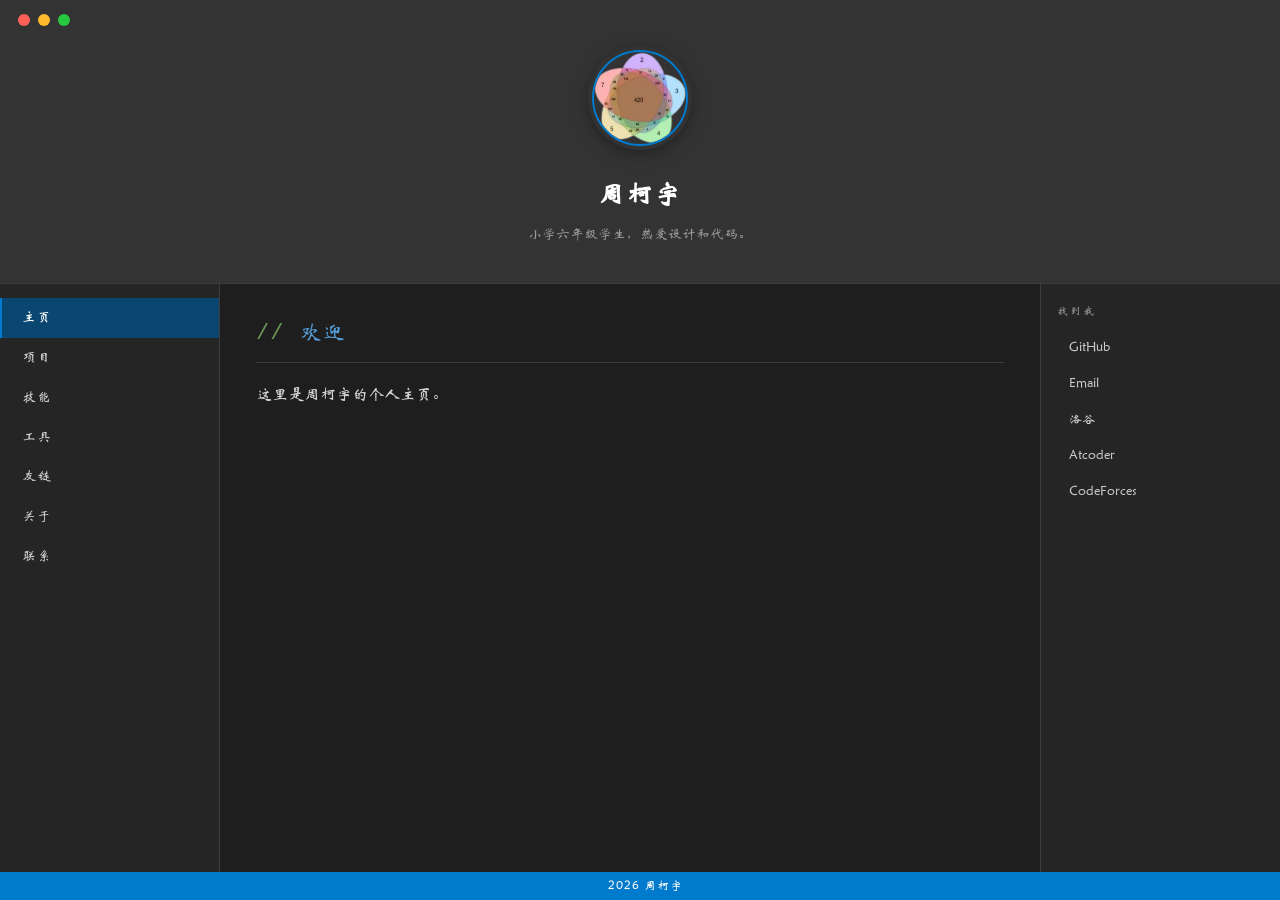
<file: index.html>
<!DOCTYPE html>
<html lang="zh-CN">
<head>
    <meta charset="UTF-8">
    <meta name="viewport" content="width=device-width, initial-scale=1.0">
    <title>zky</title>
    <link rel="stylesheet" href="style.css">
</head>
<body>

    <div id="page">

        <header id="header">
            <img class="avatar" src="img/avatar.png" alt="头像" />
            <h1>周柯宇</h1>
            <p class="bio">小学六年级学生，热爱设计和代码。</p>
        </header>

        <aside id="lsidebar">
            <nav class="side-nav" id="side-nav">
                <a href="#home"     data-route="home">主页</a>
                <a href="#projects" data-route="projects">项目</a>
                <a href="#skills"   data-route="skills">技能</a>
                <a href="#tools"    data-route="tools">工具</a>
                <a href="#links"    data-route="links">友链</a>
                <a href="#about"    data-route="about">关于</a>   <!-- ← 新增 -->
                <a href="#contact"  data-route="contact">联系</a>
            </nav>
        </aside>

        <main id="main">
            <!-- 主页 -->
            <section class="route-page" data-page="home">
                <h2>欢迎</h2>
                <p>这里是周柯宇的个人主页。</p>
            </section>

            <!-- 项目 -->
            <section class="route-page" data-page="projects">
                <h2>项目</h2>
                <div class="project-list">
                    <div class="project-card">
                        <h3>Graph-Editor</h3>
                        <p>对<a href="https://csacademy.com/app/graph_editor/" target="_blank">csacademy graph editor</a>的升级版，可以生成数据并排布成你想要的样子。</p>
                        <a href="https://github.com/zhoukeyv/Graph-Editor" target="_blank">查看详情 →</a>
                        <br>
                        <a href="https://zhoukeyv.github.io/Graph-Editor" target="_blank">使用 →</a>
                    </div>
                    <div class="project-card">
                        <h3>USACO translate</h3>
                        <p>用 API 翻译 USACO 题面，由于需要自备 API ，所以加入了在 Github 上存档的功能，只要有人翻译过，别人也可以看到。</p>
                        <a href="https://greasyfork.org/zh-CN/scripts/573025-usaco%E9%A2%98%E9%9D%A2%E7%BF%BB%E8%AF%91" target="_blank">查看详情 →</a>
                        <br>
                        <a href="https://github.com/zhoukeyv/USACO-translate-storage" target="_blank">gitub存档 →</a>
                    </div>
                    <div class="project-card">
                        <h3>Github Storage</h3>
                        <p><s>使用违规操作</s>在Github Release里做了一个网盘，在cloudflare上写了个worker用来转发，但是现在烂尾ing 。（updated on 2026.5.13：现在不烂尾了）</p>
                        <a href="https://github.com/zhoukeyv/storage" target="_blank">查看详情 →</a>
                        <br>
                        <a href="https://dash.cloudflare.com/62ae35524145ee1b1f666a6a08bb1cc2/workers/services/view/drive-proxy/production" target="_blank">Worker →</a>
                    </div>
                    <div class="project-card">
                        <h3>Temp</h3>
                        <p><s>收集所有人的账号cookie</s></p>
                        <a href="#">查看详情 →</a>
                    </div>
                </div>
            </section>

            <!-- 技能 -->
            <section class="route-page" data-page="skills">
                <h2>技能</h2>
                <div class="skill-tags">
                    <span>HTML</span>
                    <span>CSS</span>
                    <span>C</span>
                    <span>C++</span>
                </div>
            </section>

            <!-- 工具 -->
            <section class="route-page" data-page="tools">
                <h2>工具</h2>
                <div id="tools-container">
                    <p style="color:#999;text-align:center;">加载中…</p>
                </div>
            </section>

            <!-- 友链 -->
            <section class="route-page" data-page="links">
                <h2>友链</h2>
                <div class="friend-list" id="friend-list">
                    <p style="color:#999;text-align:center;">加载中…</p>
                </div>
            </section>

            <!-- 关于 -->
            <section class="route-page" data-page="about">
                <h2>关于</h2>
                <strong>个人信息</strong>
				<ul>
					<li>姓名：周柯宇</li>
					<li>生日：2013-10-30</li>
					<li>职业：学生</li>
					<li>学籍：重庆八中宏帆中学校</li>
					<li>邮箱：<a href="mailto:coder1232026@outlook.com">coder1232026@outlook.com</a></li>
				</ul>
            </section>
            <!-- 联系 -->
            <section class="route-page" data-page="contact">
                <h2>联系我</h2>
                <p>你可以通过以下方式找到我：</p>
                <ul>
                    <li>Email: coder1232026@outlook.com</li>
                    <li>GitHub: zhoukeyv</li>
                    <li>洛谷: 1534256</li>
                </ul>
            </section>
        </main>

        <aside id="rsidebar">
            <h3>找到我</h3>
            <div class="social-links" id="my-social-links"></div>
        </aside>

        <footer id="footer">
            <p>&copy; 2026 周柯宇</p>
        </footer>

    </div>

    <script src="app.js"></script>
    <script src="my-accounts.js"></script>
</body>
</html>
</file>
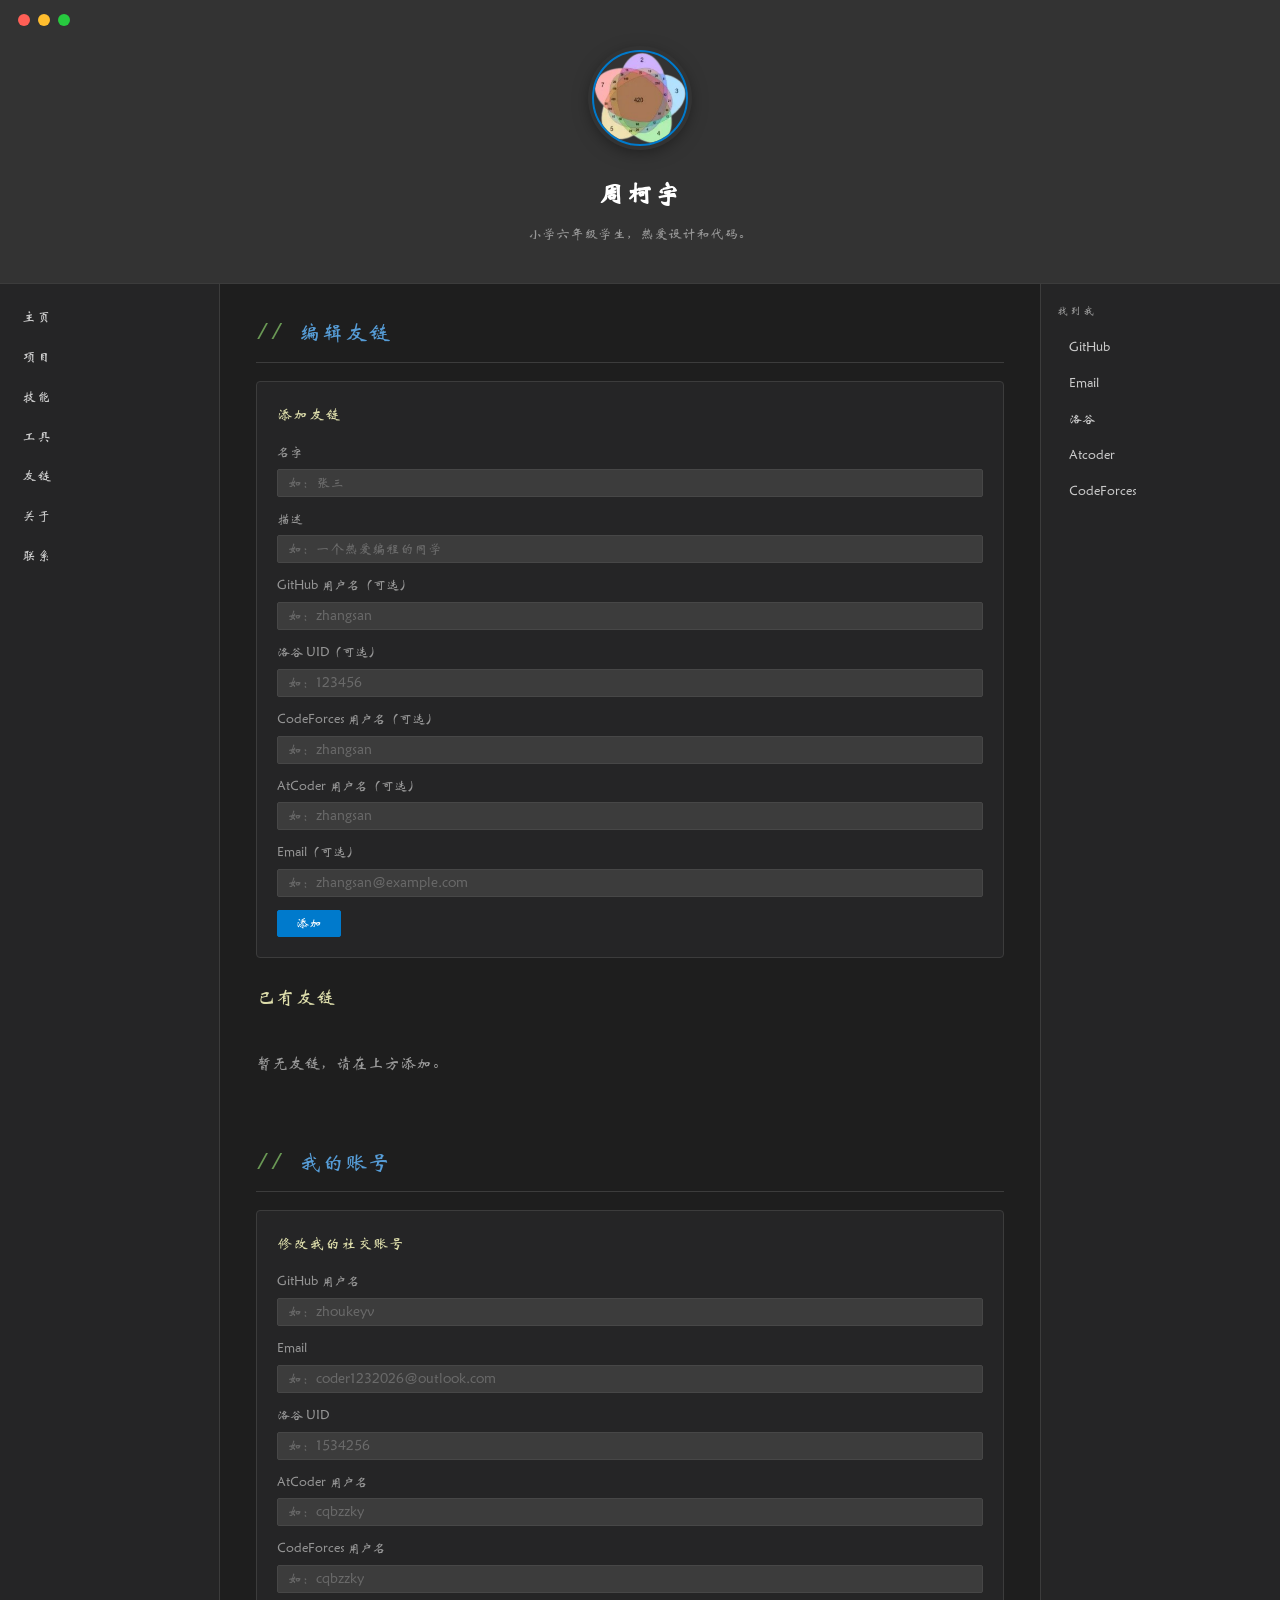
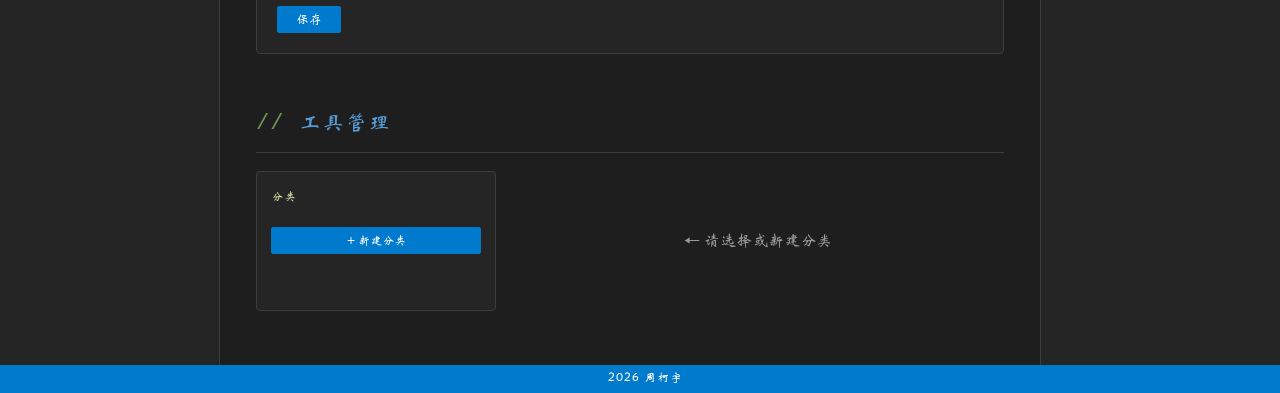
<file: edit.html>
<!DOCTYPE html>
<html lang="zh-CN">
<head>
    <meta charset="UTF-8">
    <meta name="viewport" content="width=device-width, initial-scale=1.0">
    <title>编辑 - zky</title>
    <link rel="stylesheet" href="style.css">
</head>
<body>

    <div id="page">

        <header id="header">
            <img class="avatar" src="img/avatar.png" alt="头像" />
            <h1>周柯宇</h1>
            <p class="bio">小学六年级学生，热爱设计和代码。</p>
        </header>

        <aside id="lsidebar">
            <nav class="side-nav" id="side-nav">
                <a href="#home"     data-route="home">主页</a>
                <a href="#projects" data-route="projects">项目</a>
                <a href="#skills"   data-route="skills">技能</a>
                <a href="#tools"    data-route="tools">工具</a>
                <a href="#links"    data-route="links">友链</a>
                <a href="#about"    data-route="about">关于</a>   <!-- ← 新增 -->
                <a href="#contact"  data-route="contact">联系</a>
            </nav>
        </aside>

        <main id="main">
            <h2>编辑友链</h2>

            <!-- 友链添加表单 -->
            <div class="edit-form">
                <h3>添加友链</h3>

                <label>名字</label>
                <input type="text" id="input-name" placeholder="如：张三">

                <label>描述</label>
                <input type="text" id="input-desc" placeholder="如：一个热爱编程的同学">

                <label>GitHub 用户名（可选）</label>
                <input type="text" id="input-github" placeholder="如：zhangsan">

                <label>洛谷 UID（可选）</label>
                <input type="text" id="input-luogu" placeholder="如：123456">

                <label>CodeForces 用户名（可选）</label>
                <input type="text" id="input-codeforces" placeholder="如：zhangsan">

                <label>AtCoder 用户名（可选）</label>
                <input type="text" id="input-atcoder" placeholder="如：zhangsan">

                <label>Email（可选）</label>
                <input type="text" id="input-email" placeholder="如：zhangsan@example.com">

                <button class="btn-save" onclick="addFriend()">添加</button>
            </div>

            <!-- 已有友链 -->
            <h3>已有友链</h3>
            <div class="friend-list-edit" id="friend-list-edit"></div>

            <!-- 我的账号编辑 -->
            <h2 style="margin-top: 50px;">我的账号</h2>
            <div class="edit-form">
                <h3>修改我的社交账号</h3>

                <label>GitHub 用户名</label>
                <input type="text" id="my-github" placeholder="如：zhoukeyv">

                <label>Email</label>
                <input type="text" id="my-email" placeholder="如：coder1232026@outlook.com">

                <label>洛谷 UID</label>
                <input type="text" id="my-luogu" placeholder="如：1534256">

                <label>AtCoder 用户名</label>
                <input type="text" id="my-atcoder" placeholder="如：cqbzzky">

                <label>CodeForces 用户名</label>
                <input type="text" id="my-codeforces" placeholder="如：cqbzzky">

                <button class="btn-save" onclick="saveMyAccounts()">保存</button>
            </div>

            <!-- 工具管理 -->
            <h2 style="margin-top: 50px;">工具管理</h2>
            <div class="tools-edit-layout">
                <!-- 左：分类列表 -->
                <aside class="tools-cat-list">
                    <h3>分类</h3>
                    <div id="tools-cat-items"></div>
                    <button class="btn-save btn-add-cat" onclick="addCategory()">+ 新建分类</button>
                </aside>

                <!-- 右：选中分类的详情 -->
                <div class="tools-cat-detail" id="tools-cat-detail">
                    <p style="color:#999;text-align:center;padding:40px 0;">← 请选择或新建分类</p>
                </div>
            </div>
        </main>

        <aside id="rsidebar">
            <h3>找到我</h3>
            <div class="social-links" id="my-social-links"></div>
        </aside>

        <footer id="footer">
            <p>&copy; 2026 周柯宇</p>
        </footer>

    </div>

    <script src="edit.js"></script>
    <script src="my-accounts.js"></script>
</body>
</html>
</file>
<file: style.css>
@font-face {
    font-family: 'STXinwei';
    src: url('fonts/STXinwei.ttf') format('truetype');
    font-weight: normal;
    font-style: normal;
}

/* ====== VSCode Dark+ 调色板 ====== */
:root {
    --bg:            #1e1e1e;   /* editor.background */
    --bg-side:       #252526;   /* sideBar.background */
    --bg-title:      #333333;   /* titleBar.background */
    --bg-status:     #007acc;   /* statusBar.background */
    --bg-hover:      #2a2d2e;   /* list.hoverBackground */
    --bg-active:     #094771;   /* list.activeSelectionBackground */
    --bg-input:      #3c3c3c;   /* input.background */

    --fg:            #d4d4d4;   /* editor.foreground */
    --fg-soft:       #cccccc;
    --fg-faint:      #969696;
    --fg-muted:      #6a6a6a;

    --border:        #3c3c3c;
    --border-strong: #474747;
    --focus:         #007fd4;

    --blue:          #569cd6;   /* keyword 蓝 */
    --blue-link:     #3794ff;   /* textLink */
    --green:         #6a9955;   /* 注释绿 */
    --orange:        #ce9178;   /* 字符串橙 */
    --purple:        #c586c0;   /* 关键字紫 */
    --yellow:        #dcdcaa;   /* 函数黄 */
    --red:           #f48771;   /* 错误红 */

    --shadow: 0 2px 8px rgba(0, 0, 0, 0.4);
}

* { box-sizing: border-box; }

html, body { background-color: var(--bg); }

body {
    margin: 0;
    font-family: "STXinwei", "PingFang SC", "Microsoft YaHei",
                 "Segoe UI", "Helvetica Neue", sans-serif;
    font-size: 16px;
    color: var(--fg);
    line-height: 1.7;
    -webkit-font-smoothing: antialiased;
}

a { color: var(--blue-link); text-decoration: none; }
a:hover { text-decoration: underline; }

/* 滚动条：VSCode 风格 */
::-webkit-scrollbar { width: 14px; height: 14px; }
::-webkit-scrollbar-track { background: var(--bg); }
::-webkit-scrollbar-thumb {
    background: #424242;
    border: 3px solid var(--bg);
    border-radius: 7px;
}
::-webkit-scrollbar-thumb:hover { background: #4f4f4f; }

/* 选中文本 */
::selection { background: #264f78; color: #fff; }

#page {
    display: grid;
    grid-template-columns: 220px 1fr 240px;
    grid-template-rows: auto 1fr 28px;
    min-height: 100vh;
}

/* ========== 顶部 Header（标题栏感） ========== */
#header {
    grid-column: 1 / 4;
    text-align: center;
    padding: 50px 20px 36px;
    background-color: var(--bg-title);
    border-bottom: 1px solid var(--border);
    position: relative;
}

/* 假装的"窗口红绿灯" */
#header::before {
    content: "";
    position: absolute;
    top: 14px; left: 18px;
    width: 12px; height: 12px;
    border-radius: 50%;
    background: #ff5f56;
    box-shadow:
        20px 0 0 #ffbd2e,
        40px 0 0 #27c93f;
}

.avatar {
    width: 96px;
    height: 96px;
    border-radius: 50%;
    object-fit: cover;
    border: 2px solid var(--bg-status);
    box-shadow: 0 0 0 4px var(--bg-title), 0 4px 18px rgba(0,0,0,0.5);
}

#header h1 {
    margin: 18px 0 6px;
    font-size: 26px;
    color: #ffffff;
    letter-spacing: 2px;
}

.bio {
    color: var(--fg-faint);
    font-size: 14px;
    margin: 0;
}

/* ========== 左侧导航（侧边栏 + Activity 风） ========== */
#lsidebar {
    background-color: var(--bg-side);
    border-right: 1px solid var(--border);
    padding: 14px 0;
}

.side-nav a {
    display: block;
    padding: 8px 16px 8px 20px;
    color: var(--fg-soft);
    text-decoration: none;
    font-size: 14px;
    letter-spacing: 1px;
    border-left: 2px solid transparent;
    transition: background-color 0.1s, color 0.1s;
}

.side-nav a:hover {
    background-color: var(--bg-hover);
    color: #ffffff;
    text-decoration: none;
}

.side-nav a.active {
    background-color: var(--bg-active);
    color: #ffffff;
    border-left-color: var(--bg-status);
}

/* ========== 主内容 ========== */
#main {
    background-color: var(--bg);
    padding: 30px 36px;
    line-height: 1.75;
}

#main section { margin-bottom: 40px; }

#main h2 {
    font-size: 22px;
    color: var(--blue);
    margin: 0 0 18px;
    padding-bottom: 8px;
    border-bottom: 1px solid var(--border);
    font-weight: normal;
    letter-spacing: 1px;
}

#main h2::before {
    content: "// ";
    color: var(--green);
    font-family: "Consolas", "Courier New", monospace;
}

#main h3 {
    color: var(--yellow);
    font-weight: normal;
    letter-spacing: 1px;
}

#main p, #main li { color: var(--fg); }

#main ul { padding-left: 22px; }
#main ul li::marker { color: var(--purple); }

/* ========== 项目卡片 ========== */
.project-list {
    display: grid;
    grid-template-columns: repeat(auto-fill, minmax(260px, 1fr));
    gap: 16px;
}

.project-card {
    background-color: var(--bg-side);
    border: 1px solid var(--border);
    border-radius: 4px;
    padding: 16px 18px 18px;
    transition: border-color 0.15s, transform 0.15s;
}

.project-card:hover {
    border-color: var(--bg-status);
    transform: translateY(-2px);
}

.project-card h3 {
    margin: 0 0 8px;
    font-size: 16px;
    color: var(--yellow);
}

.project-card p {
    color: var(--fg-soft);
    font-size: 14px;
    margin: 0 0 10px;
}

.project-card a {
    color: var(--blue-link);
    font-size: 13px;
}

.project-card s { color: var(--fg-muted); }

/* ========== 技能 ========== */
.skill-tags {
    display: flex;
    flex-wrap: wrap;
    gap: 8px;
}

.skill-tags span {
    background-color: var(--bg-input);
    color: var(--orange);
    border: 1px solid var(--border-strong);
    padding: 4px 14px;
    border-radius: 3px;
    font-size: 13px;
    font-family: "Consolas", "Courier New", monospace;
}

/* ========== 右侧 ========== */
#rsidebar {
    background-color: var(--bg-side);
    border-left: 1px solid var(--border);
    padding: 18px 16px;
}

#rsidebar h3 {
    font-size: 11px;
    margin: 0 0 10px;
    color: var(--fg-faint);
    letter-spacing: 2px;
    text-transform: uppercase;
    font-weight: normal;
}

.social-links a {
    display: block;
    padding: 6px 12px;
    color: var(--fg-soft);
    text-decoration: none;
    font-size: 13px;
    border-radius: 3px;
    margin-bottom: 2px;
}

.social-links a:hover {
    background-color: var(--bg-hover);
    color: #fff;
    text-decoration: none;
}

/* ========== 页脚（状态栏） ========== */
#footer {
    grid-column: 1 / 4;
    background-color: var(--bg-status);
    color: #ffffff;
    display: flex;
    align-items: center;
    justify-content: center;
    font-size: 12px;
    letter-spacing: 1px;
}

#footer p { margin: 0; }

/* ============================================================
   友链
   ============================================================ */
.friend-list,
.friend-list-edit {
    display: grid;
    grid-template-columns: repeat(auto-fill, minmax(280px, 1fr));
    gap: 16px;
}

.friend-card {
    background-color: var(--bg-side);
    border: 1px solid var(--border);
    border-radius: 4px;
    padding: 18px;
    position: relative;
    transition: border-color 0.15s;
}

.friend-card:hover { border-color: var(--bg-status); }

.friend-card h3 {
    margin: 0 0 4px;
    font-size: 16px;
    color: var(--yellow);
}

.friend-desc {
    color: var(--fg-faint);
    font-size: 13px;
    margin: 0 0 12px;
}

.friend-links {
    display: flex;
    flex-wrap: wrap;
    gap: 6px;
}

/* ---- 友链按钮：VSCode 按钮风 ---- */
.btn-link {
    display: inline-flex;
    align-items: center;
    gap: 6px;
    padding: 4px 10px 4px 8px;
    border-radius: 2px;
    font-size: 12px;
    text-decoration: none;
    color: var(--fg);
    background-color: var(--bg-input);
    border: 1px solid var(--border-strong);
    transition: background-color 0.15s, color 0.15s;
}

.btn-link:hover {
    background-color: var(--bg-status);
    color: #ffffff;
    border-color: var(--bg-status);
    text-decoration: none;
}

.btn-link::before {
    content: "";
    display: inline-block;
    width: 14px;
    height: 14px;
    background-size: contain;
    background-repeat: no-repeat;
    background-position: center;
    flex-shrink: 0;
}

.btn-github::before     { background-image: url("img/github.png"); filter: invert(1) brightness(1.5); }
.btn-luogu::before      { background-image: url("img/luogu.png"); }
.btn-codeforces::before { background-image: url("img/codeforces.png"); }
.btn-atcoder::before    { background-image: url("img/atcoder.png"); filter: invert(1) brightness(1.5); }
.btn-email::before      { background-image: url("img/email.png"); filter: invert(0.9); }

/* ============================================================
   编辑页表单
   ============================================================ */
.edit-form {
    background-color: var(--bg-side);
    border: 1px solid var(--border);
    border-radius: 4px;
    padding: 20px;
    margin-bottom: 24px;
}

.edit-form h3 {
    margin: 0 0 14px;
    color: var(--yellow);
    font-size: 15px;
}

.edit-form label {
    display: block;
    margin-bottom: 4px;
    font-size: 13px;
    color: var(--fg-faint);
}

.edit-form input {
    width: 100%;
    padding: 6px 10px;
    margin-bottom: 12px;
    border: 1px solid var(--border-strong);
    border-radius: 2px;
    font-size: 14px;
    box-sizing: border-box;
    font-family: inherit;
    background: var(--bg-input);
    color: var(--fg);
    transition: border-color 0.1s, box-shadow 0.1s;
}

.edit-form input:focus {
    outline: none;
    border-color: var(--focus);
    box-shadow: 0 0 0 1px var(--focus);
}

.edit-form input::placeholder { color: var(--fg-muted); }

.btn-save {
    background-color: var(--bg-status);
    color: #ffffff;
    border: 1px solid var(--bg-status);
    padding: 6px 18px;
    border-radius: 2px;
    cursor: pointer;
    font-size: 13px;
    font-family: inherit;
    transition: background-color 0.15s;
}

.btn-save:hover { background-color: #1c8ad6; }

/* 友链卡片右上角按钮 */
.friend-card-actions {
    position: absolute;
    top: 10px;
    right: 10px;
    display: flex;
    gap: 6px;
}

.btn-edit,
.btn-delete {
    border: 1px solid var(--border-strong);
    padding: 3px 10px;
    border-radius: 2px;
    cursor: pointer;
    font-size: 11px;
    font-family: inherit;
    color: var(--fg);
    background-color: var(--bg-input);
}

.btn-edit:hover {
    background-color: var(--bg-status);
    border-color: var(--bg-status);
    color: #fff;
}

.btn-delete:hover {
    background-color: #a1260d;
    border-color: #a1260d;
    color: #fff;
}

/* ============================================================
   工具页（展示）
   ============================================================ */
.tool-category {
    margin-bottom: 36px;
    text-align: center;
}

.tool-category-header { margin-bottom: 18px; }

.tool-category-header h3 {
    font-size: 17px;
    margin: 0 0 4px;
    color: var(--blue);
    letter-spacing: 1px;
    font-weight: normal;
}

.tool-category-icon { margin-right: 6px; }

.tool-category-desc {
    color: var(--fg-faint);
    font-size: 13px;
    margin: 0;
}

.tool-list {
    display: flex;
    flex-wrap: wrap;
    justify-content: center;
    gap: 12px;
    max-width: 720px;
    margin: 0 auto;
}

.tool-card {
    display: block;
    width: 150px;
    padding: 10px 12px;
    background-color: var(--bg-side);
    border: 1px solid var(--border);
    border-radius: 3px;
    text-decoration: none;
    color: inherit;
    text-align: center;
    transition: all 0.15s;
}

.tool-card:hover {
    border-color: var(--bg-status);
    background-color: var(--bg-hover);
    transform: translateY(-2px);
    text-decoration: none;
}

.tool-card-name {
    font-size: 14px;
    font-weight: bold;
    color: var(--yellow);
    margin-bottom: 2px;
}

.tool-card-desc {
    color: var(--fg-faint);
    font-size: 11px;
    line-height: 1.5;
}

/* ============================================================
   工具编辑
   ============================================================ */
.tools-edit-layout {
    display: grid;
    grid-template-columns: 240px 1fr;
    gap: 16px;
    margin-bottom: 24px;
}

.tools-cat-list {
    background-color: var(--bg-side);
    border: 1px solid var(--border);
    border-radius: 4px;
    padding: 14px;
}

.tools-cat-list h3 {
    margin: 0 0 10px;
    font-size: 12px;
    color: var(--fg-faint);
    letter-spacing: 2px;
    text-transform: uppercase;
}

.cat-item {
    display: flex;
    align-items: center;
    justify-content: space-between;
    gap: 6px;
    padding: 6px 10px;
    background-color: transparent;
    border: 1px solid transparent;
    border-radius: 2px;
    margin-bottom: 2px;
    cursor: pointer;
    font-size: 13px;
    color: var(--fg-soft);
    transition: background-color 0.1s;
}

.cat-item:hover {
    background-color: var(--bg-hover);
    color: #fff;
}

.cat-item.active {
    background-color: var(--bg-active);
    color: #ffffff;
    border-color: var(--focus);
}

.cat-item-label {
    flex: 1;
    overflow: hidden;
    text-overflow: ellipsis;
    white-space: nowrap;
}

.cat-item-actions { display: flex; gap: 2px; flex-shrink: 0; }

.cat-item-actions button {
    background: transparent;
    border: none;
    cursor: pointer;
    color: inherit;
    padding: 2px 5px;
    font-size: 11px;
    font-family: inherit;
    opacity: 0.6;
}

.cat-item-actions button:hover { opacity: 1; }

.btn-add-cat {
    width: 100%;
    margin-top: 10px;
    padding: 6px;
    font-size: 12px;
}

.tools-cat-detail { background-color: transparent; }

.tool-item {
    display: flex;
    align-items: center;
    justify-content: space-between;
    gap: 10px;
    padding: 10px 14px;
    background-color: var(--bg-side);
    border: 1px solid var(--border);
    border-radius: 3px;
    margin-bottom: 6px;
}

.tool-item-info { flex: 1; overflow: hidden; }

.tool-item-name {
    font-weight: bold;
    color: var(--yellow);
    font-size: 13px;
}

.tool-item-desc {
    color: var(--fg-faint);
    font-size: 12px;
    margin-top: 2px;
}

.tool-item-url {
    color: var(--blue-link);
    font-size: 12px;
    margin-top: 2px;
    overflow: hidden;
    text-overflow: ellipsis;
    white-space: nowrap;
    font-family: "Consolas", "Courier New", monospace;
}

.tool-item-actions { display: flex; gap: 4px; flex-shrink: 0; }

.tool-item-actions button {
    background: var(--bg-input);
    border: 1px solid var(--border-strong);
    border-radius: 2px;
    padding: 3px 8px;
    cursor: pointer;
    font-size: 11px;
    font-family: inherit;
    color: var(--fg);
}

.tool-item-actions button:hover {
    background: var(--bg-status);
    border-color: var(--bg-status);
    color: #fff;
}

.tool-item-actions .btn-edit,
.tool-item-actions .btn-delete { color: #fff; }

/* ============================================================
   响应式
   ============================================================ */
@media (max-width: 900px) {
    #page { grid-template-columns: 1fr; }
    #lsidebar, #rsidebar {
        border: none;
        border-bottom: 1px solid var(--border);
    }
    .side-nav {
        display: flex;
        flex-wrap: wrap;
        padding: 6px;
    }
    .side-nav a {
        border-left: none;
        border-bottom: 2px solid transparent;
        padding: 6px 12px;
    }
    .side-nav a.active {
        border-left: none;
        border-bottom-color: var(--bg-status);
    }
    #main { padding: 20px 16px; }
    #footer { grid-column: 1; }
}

@media (max-width: 768px) {
    .tools-edit-layout { grid-template-columns: 1fr; }
}
</file>
